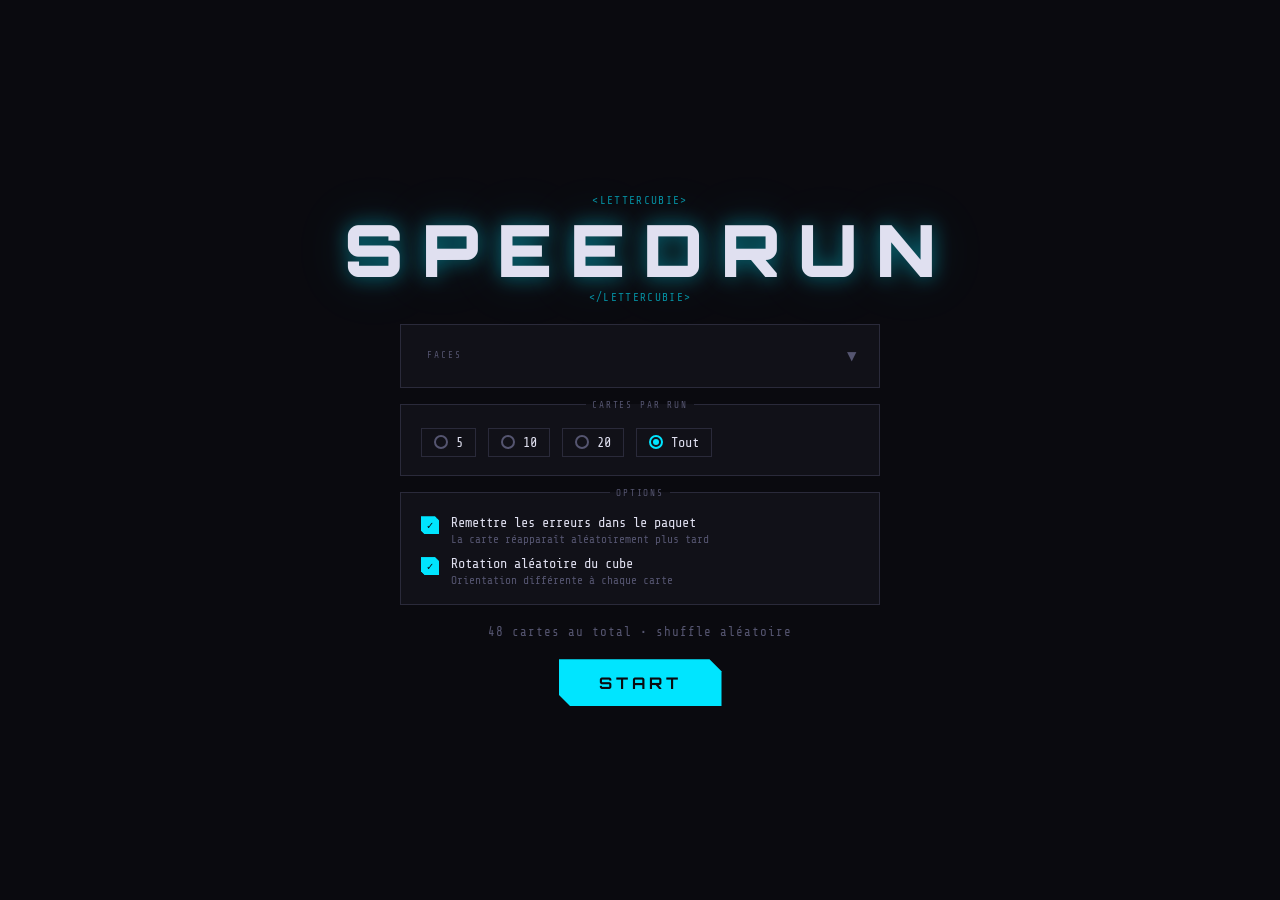
<file: index.html>
<!DOCTYPE html>
<html lang="fr">
<head>
  <meta charset="UTF-8" />
  <meta name="viewport" content="width=device-width, initial-scale=1.0" />
  <title>Lettercubie — Speedrun</title>
  <link rel="preconnect" href="https://fonts.googleapis.com" />
  <link href="https://fonts.googleapis.com/css2?family=Share+Tech+Mono&family=Orbitron:wght@400;700;900&display=swap" rel="stylesheet" />
  <link rel="stylesheet" href="style.css" />
</head>
<body>

  <!-- ===================== ÉCRAN START ===================== -->
  <div id="screen-start" class="screen active">
    <div class="start-inner">

      <div class="logo-block">
        <span class="logo-tag">&lt;LETTERCUBIE&gt;</span>
        <h1>SPEEDRUN</h1>
        <span class="logo-tag">&lt;/LETTERCUBIE&gt;</span>
      </div>

      <div class="options-panel">

        <!-- Filtre par face — fermé par défaut -->
        <details class="opt-group opt-schema">
          <summary class="opt-summary">
            <span class="opt-legend">FACES</span>
            <span class="opt-summary-arrow">▾</span>
          </summary>
          <div class="check-col">
            <div class="face-row">
              <label class="face-label-btn">
                <input type="checkbox" name="opt-face" value="U" checked />
                <span class="face-box" style="--face-color:#FFFFFF; --face-text:#111;">U</span>
              </label>
              <label class="face-label-btn">
                <input type="checkbox" name="opt-face" value="D" checked />
                <span class="face-box" style="--face-color:#FEFE00; --face-text:#111;">D</span>
              </label>
              <label class="face-label-btn">
                <input type="checkbox" name="opt-face" value="F" checked />
                <span class="face-box" style="--face-color:#00D800; --face-text:#111;">F</span>
              </label>
              <label class="face-label-btn">
                <input type="checkbox" name="opt-face" value="B" checked />
                <span class="face-box" style="--face-color:#0000F2; --face-text:#fff;">B</span>
              </label>
              <label class="face-label-btn">
                <input type="checkbox" name="opt-face" value="R" checked />
                <span class="face-box" style="--face-color:#EE0000; --face-text:#fff;">R</span>
              </label>
              <label class="face-label-btn">
                <input type="checkbox" name="opt-face" value="L" checked />
                <span class="face-box" style="--face-color:#FFA100; --face-text:#111;">L</span>
              </label>
            </div>
            <div class="face-shortcuts">
              <button type="button" class="btn-ghost" id="btn-all-faces">Tout</button>
              <button type="button" class="btn-ghost" id="btn-no-faces">Aucun</button>
            </div>
          </div>
        </details>

        <!-- Nombre de cartes -->
        <fieldset class="opt-group">
          <legend class="opt-legend">CARTES PAR RUN</legend>
          <div class="radio-row">
            <label class="radio-label">
              <input type="radio" name="opt-count" value="5" />
              <span class="radio-box"></span>
              5
            </label>
            <label class="radio-label">
              <input type="radio" name="opt-count" value="10" />
              <span class="radio-box"></span>
              10
            </label>
            <label class="radio-label">
              <input type="radio" name="opt-count" value="20" />
              <span class="radio-box"></span>
              20
            </label>
            <label class="radio-label">
              <input type="radio" name="opt-count" value="all" checked />
              <span class="radio-box"></span>
              Tout
            </label>
          </div>
        </fieldset>

        <!-- Options comportement -->
        <fieldset class="opt-group">
          <legend class="opt-legend">OPTIONS</legend>
          <div class="check-col">

            <label class="check-label">
              <input type="checkbox" id="opt-requeue" checked />
              <span class="check-box"></span>
              <span class="check-text">
                Remettre les erreurs dans le paquet
                <span class="check-hint">La carte réapparaît aléatoirement plus tard</span>
              </span>
            </label>

            <label class="check-label">
              <input type="checkbox" id="opt-rotate" checked />
              <span class="check-box"></span>
              <span class="check-text">
                Rotation aléatoire du cube
                <span class="check-hint">Orientation différente à chaque carte</span>
              </span>
            </label>

          </div>
        </fieldset>

      </div>

      <div class="deck-info">
        <span id="deck-count"></span> cartes au total &bull; shuffle aléatoire
      </div>

      <button id="btn-start" class="btn-primary">START</button>

    </div>
  </div>

  <!-- ===================== ÉCRAN COUNTDOWN ===================== -->
  <div id="screen-countdown" class="screen">
    <div id="countdown-number" class="countdown-number">3</div>
  </div>

  <!-- ===================== ÉCRAN QUIZ ===================== -->
  <div id="screen-quiz" class="screen">

    <header class="quiz-header">
      <div class="hud-block">
        <span class="hud-label">TEMPS</span>
        <span id="timer" class="hud-value timer-value">00:00.0</span>
      </div>
      <div class="hud-block hud-center">
        <span class="hud-label">CARTE</span>
        <span id="progress-text" class="hud-value">1 / 48</span>
        <div id="progress-bar-wrap">
          <div id="progress-bar"></div>
        </div>
      </div>
      <div class="hud-block hud-right">
        <span class="hud-label">ERREURS</span>
        <span id="error-count" class="hud-value">0</span>
      </div>
    </header>

    <main class="quiz-main">
      <div id="card-area">
        <div id="position-label"></div>
        <div id="svg-container"></div>
        <div id="input-row">
          <input
            id="answer-input"
            type="text"
            maxlength="1"
            autocomplete="off"
            autocorrect="off"
            spellcheck="false"
            placeholder="_"
          />
          <div id="feedback" class="feedback"></div>
        </div>
      </div>
    </main>

  </div>

  <!-- ===================== ÉCRAN RÉSULTATS ===================== -->
  <div id="screen-results" class="screen">
    <div class="results-inner">

      <h2 class="results-title">RÉSULTATS</h2>

      <div class="score-block">
        <div class="score-circle">
          <span id="score-value">--</span>
          <span class="score-label">/ 100</span>
        </div>
        <div id="score-grade" class="score-grade"></div>
      </div>

      <div class="stats-row">
        <div class="stat-block">
          <span class="stat-label">TEMPS TOTAL</span>
          <span id="stat-total-time" class="stat-value">--</span>
        </div>
        <div class="stat-block">
          <span class="stat-label">ERREURS TOTALES</span>
          <span id="stat-errors" class="stat-value">--</span>
        </div>
        <div class="stat-block">
          <span class="stat-label">MOY / CARTE</span>
          <span id="stat-avg" class="stat-value">--</span>
        </div>
      </div>

      <div class="results-table-wrap">
        <table id="results-table">
          <thead>
            <tr>
              <th>#</th>
              <th>Position</th>
              <th>Réponse</th>
              <th>Temps</th>
              <th>Essais</th>
            </tr>
          </thead>
          <tbody id="results-tbody"></tbody>
        </table>
      </div>

      <button id="btn-restart" class="btn-primary">REJOUER</button>

    </div>
  </div>

  <script src="quiz.js"></script>
</body>
</html>
</file>
<file: style.css>
/* =============================================================
   VARIABLES GLOBALES
   ============================================================= */
:root {
  --bg:        #0a0a0f;
  --bg2:       #111118;
  --bg3:       #1a1a24;
  --border:    #2a2a3a;
  --accent:    #00e5ff;
  --ok:        #00e676;
  --warn:      #ff3c6e;
  --svg-accent-alpha:   #00e5ff99;
  --svg-ok-alpha:       #00e676;
  --svg-warn-alpha:     #ff3c6e;
  --text:      #e0e0f0;
  --muted:     #555570;
  --font-mono: 'Share Tech Mono', monospace;
  --font-disp: 'Orbitron', monospace;
}

/* =============================================================
   RESET
   ============================================================= */
*, *::before, *::after { box-sizing: border-box; margin: 0; padding: 0; }

html, body {
  height: 100%;
  background: var(--bg);
  color: var(--text);
  font-family: var(--font-mono);
  overflow: hidden;
}

/* =============================================================
   SYSTÈME D'ÉCRANS
   dvh = dynamic viewport height : exclut le clavier mobile
   Fallback 100vh pour les vieux navigateurs.
   ============================================================= */
.screen {
  position: fixed;
  inset: 0;
  display: flex;
  align-items: center;
  justify-content: center;
  opacity: 0;
  pointer-events: none;
  transition: opacity 0.3s ease;
}
.screen.active {
  opacity: 1;
  pointer-events: all;
}

/* =============================================================
   ÉCRAN START
   ============================================================= */
.start-inner {
  display: flex;
  flex-direction: column;
  align-items: center;
  gap: 1.25rem;
  text-align: center;
  width: min(480px, 95vw);
  /* scroll si le menu dépasse la hauteur dispo (clavier ouvert, petit écran) */
  max-height: 100dvh;
  max-height: 100vh; /* fallback */
  /* overflow-y: auto; */
  padding: 1.5rem 0;
  scrollbar-width: none; /* cache la scrollbar sur le menu */
}
.start-inner::-webkit-scrollbar { display: none; }

/* Logo */
.logo-block {
  display: flex;
  flex-direction: column;
  align-items: center;
  gap: 0.4rem;
}
.logo-tag {
  font-size: 0.7rem;
  color: var(--accent);
  letter-spacing: 0.12em;
  opacity: 0.6;
}
.logo-block h1 {
  font-family: var(--font-disp);
  /* letter-spacing ajoute de l'espace après chaque lettre y compris la dernière.
     Sur PC, SPEEDRUN + 0.25em × 7 déborde du conteneur de 480px.
     On réduit le spacing et on borne la taille. */
  font-size: clamp(2.2rem, 10vw, 4.5rem);
  font-weight: 900;
  letter-spacing: 0.25em;
  padding-left: 0.25em; /* compense l'espace fantôme après le N */
  line-height: 1;
  /* max-width: 100%; */
  text-shadow:
    0 0 20px rgba(0,229,255,0.45),
    0 0 60px rgba(0,229,255,0.15);
}

.deck-info {
  font-size: 0.78rem;
  color: var(--muted);
  letter-spacing: 0.08em;
}

/* =============================================================
   PANNEAU OPTIONS
   ============================================================= */
.options-panel {
  display: flex;
  flex-direction: column;
  gap: 0.75rem;
  width: 100%;
}

.opt-group {
  border: 1px solid var(--border);
  background: var(--bg2);
  padding: 1rem 1.25rem 1.1rem;
  display: flex;
  flex-direction: column;
  /* gap: 0.75rem; */
}

.opt-legend {
  font-size: 0.58rem;
  letter-spacing: 0.2em;
  color: var(--muted);
  padding: 0 0.4rem;
  margin-bottom: 0.1rem;
}

/* --- Boutons face colorés (#3) --- */
.face-row {
  display: flex;
  gap: 0.5rem;
  flex-wrap: wrap;
}

.face-label-btn {
  cursor: pointer;
  user-select: none;
  position: relative;
}

/* On cache la checkbox native */
.face-label-btn input[type="checkbox"] {
  position: absolute;
  opacity: 0;
  width: 0;
  height: 0;
}

/* Le carré coloré */
.face-box {
  display: flex;
  align-items: center;
  justify-content: center;
  width: 40px;
  height: 40px;
  background: var(--face-color);
  color: var(--face-text);
  font-family: var(--font-disp);
  font-size: 0.85rem;
  font-weight: 700;
  border: 3px solid transparent;
  transition: border-color 0.15s, opacity 0.15s;
  opacity: 0.35; /* non coché = grisé */
}

/* Coché = pleine opacité + bordure accent */
.face-label-btn input[type="checkbox"]:checked ~ .face-box {
  opacity: 1;
  border-color: var(--accent);
}

/* Raccourcis Tout / Aucun */
.face-shortcuts {
  display: flex;
  gap: 0.5rem;
  margin-top: 0.1rem;
}

.btn-ghost {
  font-family: var(--font-mono);
  font-size: 0.72rem;
  color: var(--muted);
  background: transparent;
  border: 1px solid var(--border);
  padding: 0.25rem 0.6rem;
  cursor: pointer;
  letter-spacing: 0.08em;
  transition: color 0.15s, border-color 0.15s;
}
.btn-ghost:hover {
  color: var(--accent);
  border-color: var(--accent);
}

/* --- Radios --- */
.radio-row {
  display: flex;
  gap: 0.75rem;
  flex-wrap: wrap;
}

.radio-label {
  display: flex;
  align-items: center;
  gap: 0.5rem;
  cursor: pointer;
  font-size: 0.85rem;
  color: var(--text);
  padding: 0.4rem 0.75rem;
  border: 1px solid var(--border);
  transition: border-color 0.15s, background 0.15s;
  user-select: none;
}
.radio-label:hover {
  background: var(--bg3);
  border-color: var(--accent);
}

.radio-label input[type="radio"] {
  position: absolute;
  opacity: 0;
  width: 0;
  height: 0;
}

.radio-box {
  width: 14px;
  height: 14px;
  border: 2px solid var(--muted);
  border-radius: 50%;
  flex-shrink: 0;
  display: flex;
  align-items: center;
  justify-content: center;
  transition: border-color 0.15s;
}
.radio-box::after {
  content: '';
  width: 6px;
  height: 6px;
  border-radius: 50%;
  background: var(--accent);
  opacity: 0;
  transition: opacity 0.15s;
}
.radio-label input[type="radio"]:checked ~ .radio-box {
  border-color: var(--accent);
}
.radio-label input[type="radio"]:checked ~ .radio-box::after {
  opacity: 1;
}

/* --- Checkboxes --- */
.check-col {
  display: flex;
  flex-direction: column;
  gap: 0.65rem;
}

.check-label {
  display: flex;
  align-items: flex-start;
  gap: 0.75rem;
  cursor: pointer;
  user-select: none;
}

.check-label input[type="checkbox"] {
  position: absolute;
  opacity: 0;
  width: 0;
  height: 0;
}

.check-box {
  width: 18px;
  height: 18px;
  flex-shrink: 0;
  border: 2px solid var(--muted);
  background: transparent;
  margin-top: 1px;
  display: flex;
  align-items: center;
  justify-content: center;
  transition: border-color 0.15s, background 0.15s;
  clip-path: polygon(0 0, calc(100% - 4px) 0, 100% 4px, 100% 100%, 4px 100%, 0 calc(100% - 4px));
}
.check-box::after {
  content: '✓';
  font-size: 11px;
  color: var(--bg);
  opacity: 0;
  transition: opacity 0.1s;
  line-height: 1;
}
.check-label input[type="checkbox"]:checked ~ .check-box {
  background: var(--accent);
  border-color: var(--accent);
}
.check-label input[type="checkbox"]:checked ~ .check-box::after {
  opacity: 1;
}

.check-text {
  display: flex;
  flex-direction: column;
  gap: 0.15rem;
  font-size: 0.85rem;
  color: var(--text);
  text-align: left;
}
.check-hint {
  font-size: 0.7rem;
  color: var(--muted);
}

/* --- Schéma mémo dépliable --- */
/* .opt-schema { NUL CA
  padding-bottom: 0;
} */

.opt-summary {
  display: flex;
  justify-content: space-between;
  align-items: center;
  cursor: pointer;
  list-style: none;
  /* padding-bottom: 1rem; */
  user-select: none;
}
.opt-summary::-webkit-details-marker { display: none; }
.opt-summary:hover .opt-legend { color: var(--accent); }
.opt-summary:hover .opt-summary-arrow { color: var(--accent); }

.opt-summary-arrow {
  font-size: 1.5rem;
  color: var(--muted);
  transition: transform 0.2s ease;
}
details[open] .opt-summary-arrow {
  transform: rotate(180deg);
}

.schema-wrap {
  overflow-x: auto;
  padding-bottom: 1rem;
  display: flex;
  justify-content: center;
  scrollbar-width: thin;
  scrollbar-color: var(--border) transparent;
}
.schema-wrap img,
.schema-wrap svg {
  width: 100%;
  max-width: 520px;
  height: auto;
  display: block;
}

/* =============================================================
   BOUTON PRIMARY
   ============================================================= */
.btn-primary {
  font-family: var(--font-disp);
  font-size: 1rem;
  font-weight: 700;
  letter-spacing: 0.25em;
  color: var(--bg);
  background: var(--accent);
  border: none;
  padding: 0.85rem 2.5rem;
  cursor: pointer;
  clip-path: polygon(0 0, calc(100% - 12px) 0, 100% 12px, 100% 100%, 12px 100%, 0 calc(100% - 12px));
  transition: background 0.15s, transform 0.1s;
}
.btn-primary:hover  { background: #33ecff; transform: translateY(-2px); }
.btn-primary:active { transform: translateY(0); }

/* =============================================================
   ÉCRAN COUNTDOWN (#2)
   ============================================================= */
.countdown-number {
  font-family: var(--font-disp);
  font-size: clamp(6rem, 30vw, 12rem);
  font-weight: 900;
  color: var(--accent);
  text-shadow:
    0 0 40px rgba(0,229,255,0.6),
    0 0 100px rgba(0,229,255,0.2);
  animation: countdown-pulse 0.4s ease-out;
  user-select: none;
}

@keyframes countdown-pulse {
  from { transform: scale(1.4); opacity: 0.4; }
  to   { transform: scale(1);   opacity: 1; }
}

/* =============================================================
   QUIZ — HEADER HUD
   ============================================================= */
.quiz-header {
  position: fixed;
  top: 0; left: 0; right: 0;
  height: 64px;
  background: var(--bg2);
  border-bottom: 1px solid var(--border);
  display: flex;
  align-items: center;
  justify-content: space-between;
  padding: 0 1.5rem;
  gap: 1rem;
  z-index: 10;
}

.hud-block {
  display: flex;
  flex-direction: column;
  align-items: flex-start;
  min-width: 80px;
}
.hud-center { flex: 1; align-items: center; }
.hud-right  { align-items: flex-end; }

.hud-label {
  font-size: 0.58rem;
  letter-spacing: 0.18em;
  color: var(--muted);
  margin-bottom: 0.1rem;
}
.hud-value {
  font-family: var(--font-disp);
  font-size: 1rem;
  font-weight: 700;
}
.timer-value {
  color: var(--accent);
  font-size: 1.1rem;
  text-shadow: 0 0 10px rgba(0,229,255,0.5);
}

#progress-bar-wrap {
  width: 160px;
  height: 3px;
  background: var(--border);
  margin-top: 0.35rem;
  overflow: hidden;
}
#progress-bar {
  height: 100%;
  width: 0%;
  background: var(--accent);
  box-shadow: 0 0 6px var(--accent);
  transition: width 0.3s ease;
}

/* =============================================================
   QUIZ — ZONE PRINCIPALE
   dvh pour que le contenu reste au-dessus du clavier mobile
   ============================================================= */

   
.quiz-main {
  position: fixed;
  top: 64px;
  bottom: 0;
  left: 0;
  right: 0;
  /* dvh : le bas suit le clavier virtuel */
  height: calc(100dvh - 64px);
  /*height: calc(66vh - 64px); /* fallback */
  display: flex;
  align-items: center;
  justify-content: center;
}

@media screen and (orientation: portrait) {
    html, body, .screen#screen-quiz, .screen#screen-start, .screen#screen-countdown{
        height: 50vh;
    }   
    .quiz-main{
        height: calc(50vh - 64px);
    }
    .quiz-main #card-area{
        gap: 0rem;
    }
    #screen-start .start-inner{
        gap: 0.15rem;
    }
}

#card-area {
  display: flex;
  flex-direction: column;
  align-items: center;
  gap: 1.5rem;
  animation: card-in 0.25s ease;
}
@keyframes card-in {
  from { opacity: 0; transform: translateY(12px); }
  to   { opacity: 1; transform: translateY(0); }
}

#position-label {
  font-family: var(--font-disp);
  font-size: 1.4rem;
  font-weight: 700;
  letter-spacing: 0.3em;
  color: var(--accent);
}

#svg-container svg {
  /* filter: drop-shadow(0 0 20px rgba(0,229,255,0.4)); */
  filter: drop-shadow(0 0 22px var(--svg-accent-alpha));
}
#svg-container.incorrect_svg svg {
  filter: drop-shadow(0 0 22px var(--svg-warn-alpha));
}
#svg-container.correct_svg svg {
  filter: drop-shadow(0 0 22px var(--svg-ok-alpha));
}
/* La rotation est appliquée en JS via style.transform directement */
#svg-container.rotating svg {
  transform-origin: center center;
}

/* =============================================================
   QUIZ — INPUT ET FEEDBACK
   ============================================================= */
#input-row {
  display: flex;
  flex-direction: column;
  align-items: center;
  gap: 0.6rem;
}

#answer-input {
  font-family: var(--font-disp);
  font-size: 2rem;
  font-weight: 900;
  width: 3rem;
  text-align: center;
  background: var(--bg2);
  color: var(--text);
  border: 2px solid var(--border);
  padding: 0.4rem;
  text-transform: uppercase;
  outline: none;
  caret-color: var(--accent);
  transition: border-color 0.15s, box-shadow 0.15s;
}
#answer-input:focus {
  border-color: var(--accent);
  /* box-shadow: 0 0 15px rgba(0,229,255,0.3); */
  box-shadow: 0 0 15px var(--svg-accent-alpha);
}
#answer-input.shake {
  animation: shake 0.18s ease;
  border-color: var(--warn);
  /* box-shadow: 0 0 15px rgba(255,60,110,0.6); */
  box-shadow: 0 0 15px var(--svg-warn-alpha);
}
#answer-input.correct {
  border-color: var(--ok);
  /* box-shadow: 0 0 15px rgba(0,230,118,0.6); */
  box-shadow: 0 0 15px var(--svg-ok-alpha);
}
@keyframes shake {
  0%,100% { transform: translateX(0); }
  20%     { transform: translateX(-6px); }
  40%     { transform: translateX(6px); }
  60%     { transform: translateX(-4px); }
  80%     { transform: translateX(4px); }
}

.feedback {
  font-size: 0.82rem;
  height: 1.2em;
  letter-spacing: 0.05em;
  color: var(--warn);
}
.feedback.ok { color: var(--ok); }

/* =============================================================
   RÉSULTATS
   ============================================================= */
.results-inner {
  display: flex;
  flex-direction: column;
  align-items: center;
  gap: 1.5rem;
  width: min(700px, 95vw);
  max-height: 100dvh;
  max-height: 100vh; /* fallback */
  overflow-y: auto;
  padding: 2rem 1rem;
  scrollbar-width: thin;
  scrollbar-color: var(--border) transparent;
}

.results-title {
  font-family: var(--font-disp);
  font-size: 1.5rem;
  font-weight: 900;
  letter-spacing: 0.4em;
}

.score-block {
  display: flex;
  flex-direction: column;
  align-items: center;
  gap: 0.4rem;
}
.score-circle {
  display: flex;
  align-items: baseline;
  gap: 0.2rem;
}
#score-value {
  font-family: var(--font-disp);
  font-size: 4rem;
  font-weight: 900;
  color: var(--accent);
  text-shadow: 0 0 20px rgba(0,229,255,0.5);
  line-height: 1;
}
.score-label {
  font-family: var(--font-disp);
  font-size: 1.2rem;
  color: var(--muted);
}
.score-grade {
  font-family: var(--font-disp);
  font-size: 1rem;
  font-weight: 700;
  letter-spacing: 0.2em;
}

.stats-row {
  display: flex;
  gap: 1rem;
  flex-wrap: wrap;
  justify-content: center;
}
.stat-block {
  background: var(--bg2);
  border: 1px solid var(--border);
  padding: 0.75rem 1.25rem;
  display: flex;
  flex-direction: column;
  align-items: center;
  gap: 0.3rem;
  min-width: 120px;
}
.stat-label {
  font-size: 0.58rem;
  letter-spacing: 0.15em;
  color: var(--muted);
}
.stat-value {
  font-family: var(--font-disp);
  font-size: 1.1rem;
  font-weight: 700;
}

.results-table-wrap { width: 100%; overflow-x: auto; }

#results-table {
  width: 100%;
  border-collapse: collapse;
  font-size: 0.82rem;
}
#results-table th {
  font-size: 0.58rem;
  letter-spacing: 0.15em;
  color: var(--muted);
  text-align: left;
  padding: 0.4rem 0.75rem;
  border-bottom: 1px solid var(--border);
}
#results-table td {
  padding: 0.45rem 0.75rem;
  border-bottom: 1px solid rgba(42,42,58,0.5);
  font-family: var(--font-mono);
}
#results-table tr.row-failed td {
  color: var(--warn);
  background: rgba(255,60,110,0.05);
}
#results-table td:nth-child(1) { color: var(--muted); font-size: 0.7rem; }
#results-table td:nth-child(2) { font-family: var(--font-disp); font-size: 0.75rem; letter-spacing: 0.1em; }
#results-table td:nth-child(3) { font-weight: bold; }
</file>
